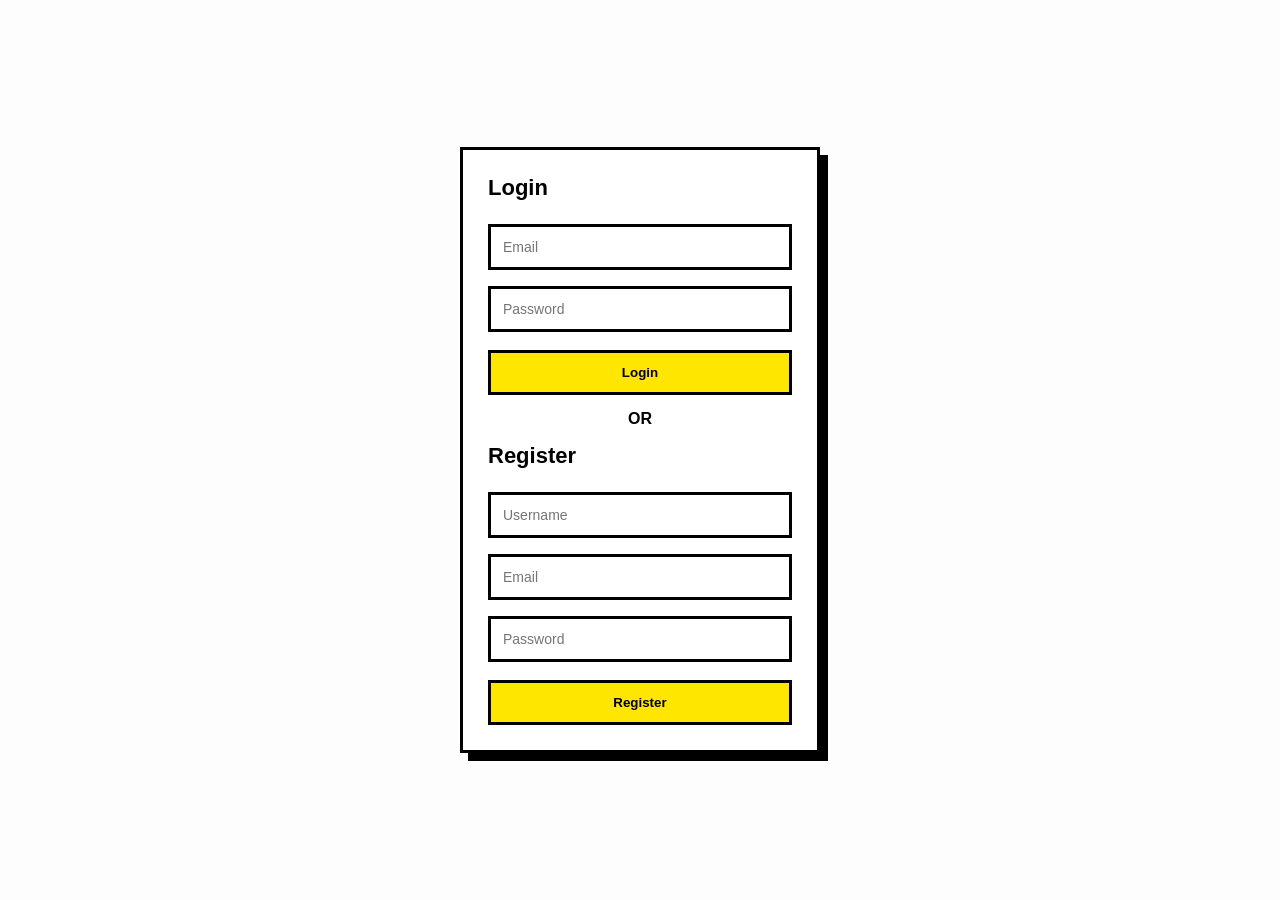
<file: frontend/index.html>
<!DOCTYPE html>
<html>
<head>
    <title>Task App</title>
    <link rel="stylesheet" href="style.css">
</head>
<body>

<div class="container">

    <h2>Login</h2>

    <input type="email" id="email" placeholder="Email">
    <input type="password" id="password" placeholder="Password">

    <button onclick="login()">Login</button>

    <div class="divider">OR</div>

    <h2>Register</h2>

    <input type="text" id="username" placeholder="Username">
    <input type="email" id="reg_email" placeholder="Email">
    <input type="password" id="reg_password" placeholder="Password">

    <button onclick="register()">Register</button>

</div>

<script src="app.js"></script>
</body>
</html>
</file>
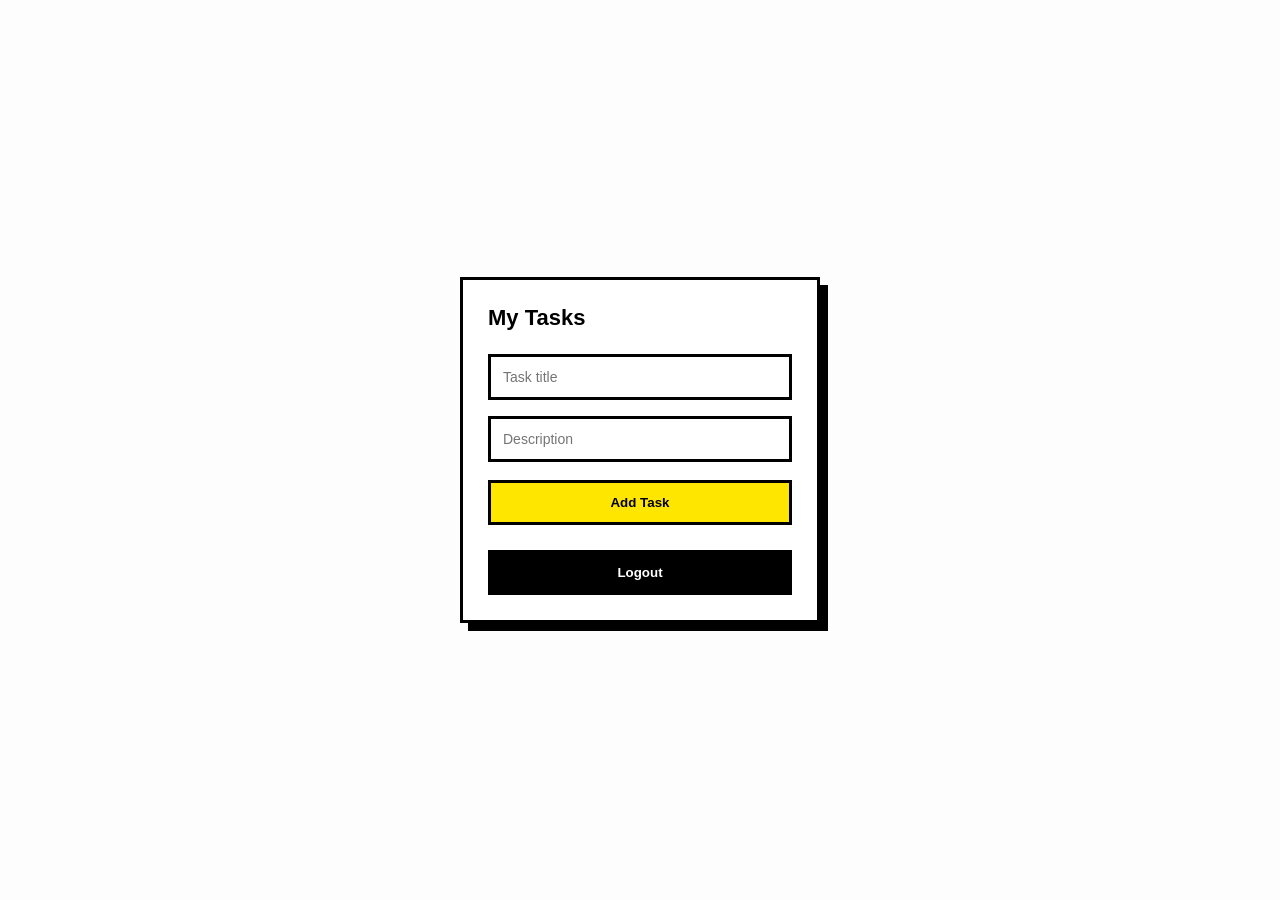
<file: frontend/dashboard.html>
<!DOCTYPE html>
<html>
<head>
    <title>Dashboard</title>
    <link rel="stylesheet" href="style.css">
</head>
<body>

<div class="container">

    <h2>My Tasks</h2>

    <input type="text" id="title" placeholder="Task title">
    <input type="text" id="desc" placeholder="Description">

    <button onclick="addTask()">Add Task</button>

    <ul id="tasks"></ul>

    <button class="logout" onclick="logout()">Logout</button>

</div>

<script src="app.js"></script>
<script>
    loadTasks();
</script>

</body>
</html>
</file>
<file: frontend/style.css>
/* Reset */
* {
    margin: 0;
    padding: 0;
    box-sizing: border-box;
    font-family: Arial, sans-serif;
}

/* Background */
body {
    background: #fdfdfd;
    display: flex;
    justify-content: center;
    align-items: center;
    height: 100vh;
}

/* Container */
.container {
    background: #ffffff;
    border: 3px solid black;
    padding: 25px;
    width: 360px;
    box-shadow: 8px 8px 0px black;
}

/* Titles */
h2 {
    margin-bottom: 15px;
    font-size: 22px;
    font-weight: bold;
}

/* Inputs */
input {
    width: 100%;
    padding: 12px;
    margin: 8px 0;
    border: 3px solid black;
    background: #fff;
    font-size: 14px;
}

/* Buttons */
button {
    width: 100%;
    padding: 12px;
    margin-top: 10px;
    border: 3px solid black;
    background: #ffe600;
    font-weight: bold;
    cursor: pointer;
    transition: 0.1s;
}

/* Button press effect */
button:active {
    transform: translate(4px, 4px);
    box-shadow: 0px 0px 0px black;
}

/* Divider */
.divider {
    text-align: center;
    margin: 15px 0;
    font-weight: bold;
}

/* Task list */
ul {
    list-style: none;
    margin-top: 15px;
}

li {
    border: 3px solid black;
    padding: 10px;
    margin-bottom: 10px;
    background: #fff;
    display: flex;
    justify-content: space-between;
    align-items: center;
}

/* Delete button */
li button {
    width: auto;
    padding: 5px 10px;
    background: #ff4d4d;
}

/* Logout button */
.logout {
    background: #000;
    color: #fff;
}
</file>
